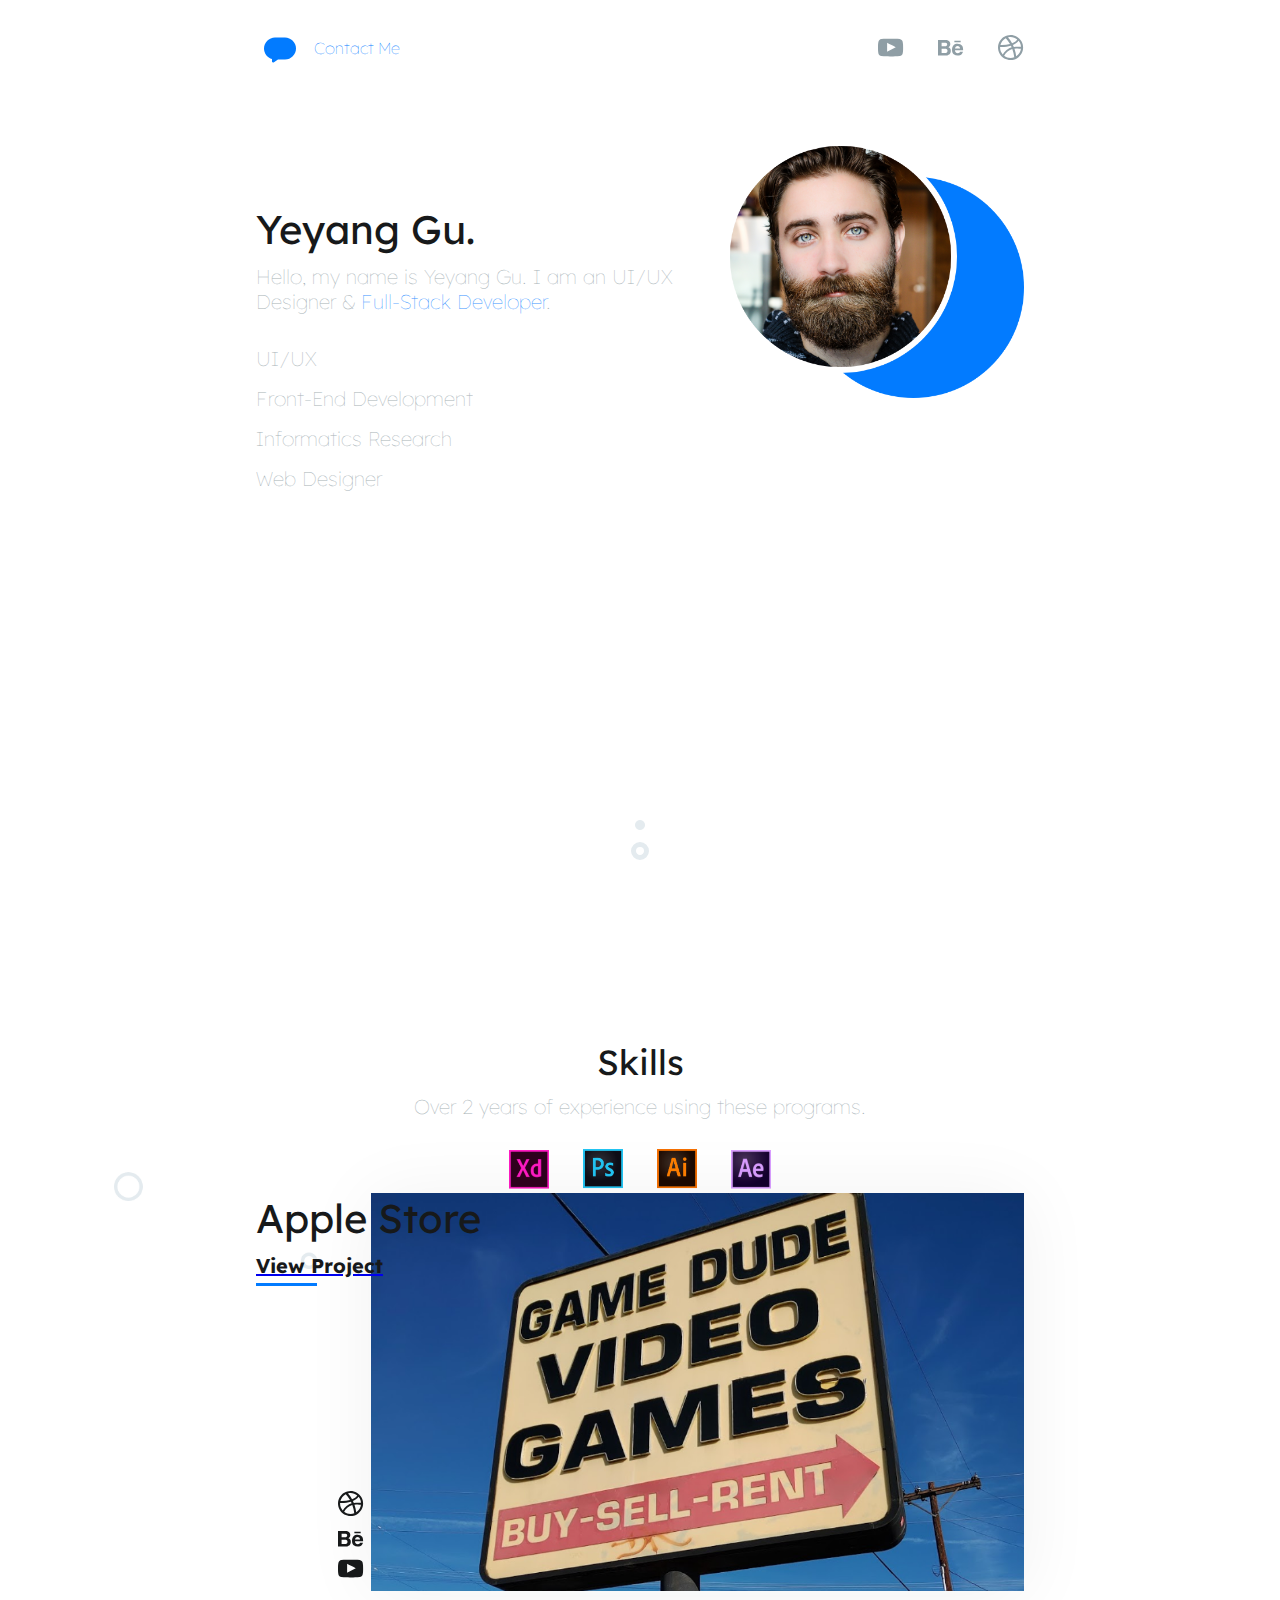
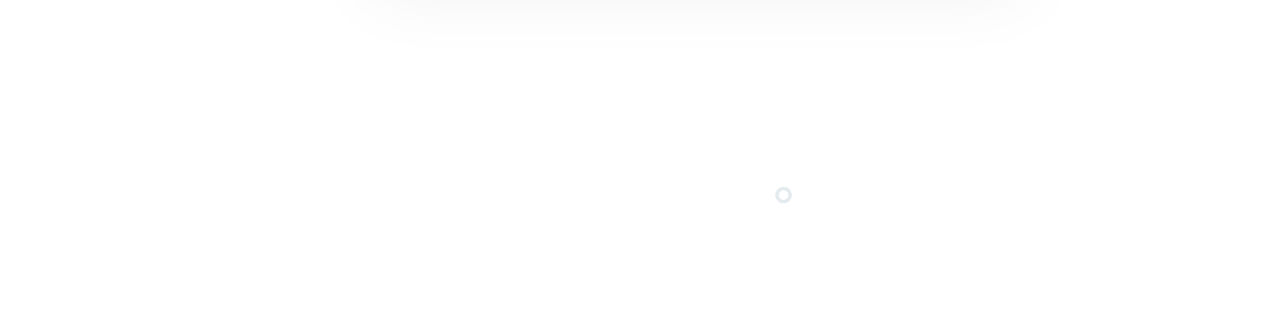
<file: index.html>
<!DOCTYPE html>

<html>
  <!--Head Tag-->  
<head>
    <title>Yeyang Gu Portfolio</title>
    <meta charset="utf-8">
    <meta name="viewport" content="width=device-width, initial-scale=1.0">
    <link rel="stylesheet" type="text/css" href="main.css">
    <link href="https://fonts.googleapis.com/css?family=Lexend+Deca&display=swap" rel="stylesheet">
</head>
<body>
      <!--Nav Bar Grouping-->
    <div class="nav">
        <div class="contactMe">
            <a href="#"><img src="images/Chat_Blue.png" alt="chat logo">Contact Me</a>
        </div>
        <div class="navIcons">
            <a href="#"><img src="images/Youtube_Gray.png" alt="youtube logo"></a>
            <a href="#"><img src="images/Be_Gray.png" alt="behance logo"></a>
            <a href="#"><img src="images/Dribbble_Gray.png" alt="dribble logo"></a>
        </div>
    </div>

    <div class="landing">
        <div class="landingWrapper">
            <div class="landingL">
                <h1>Yeyang Gu.</h1>
                <p>Hello, my name is Yeyang Gu. I am an UI/UX<br> Designer &amp; <span class="blue">Full-Stack Developer</span>.</p>
                <ul>
                    <li><p>UI/UX</p></li>
                    <li><p>Front-End Development</p></li>
                    <li><p>Informatics Research</p></li>
                    <li><p>Web Designer</p></li>
                </ul>
            </div>
            <div class="landingR">
                <img src="images/Face_image.png" alt="Yeyang Gu Pic" width="300px;">
            </div>
        </div>
        <img src="images/Scroll.png" alt="scroll down" class="scroll">
    </div>

    <div class="skills">
        <h2>Skills</h2>
        <p>Over 2 years of experience using these programs.</p>
        <div class="programs">
            <img src="images/Xd.png" alt="Xd icon">
            <img src="images/Ps.png" alt="Ps icon">
            <img src="images/Ai.png" alt="Ai icon">
            <img src="images/Ae.png" alt="Ae icon">
        </div>
    </div>

    <div class="work clearfix">
        <div class="workText">
            <h1>Apple Store</h1>
            <a href="#"><h5>View Project</h5></a>
            <div class="underline"></div>
        </div>
        <ul>
            <li><a href="#"><img src="images/Dribbble_Black.png" alt="dribble icon"></a></li>
            <li><a href="#"><img src="images/Be_Black.png" alt="be icon"></a></li>
            <li><a href="#"><img src="images/Youtube_Black.png" alt="youtube icon"></a></li>
        </ul>
        <img src="images/project-gamedude.png" alt="project image" class="workImg">
    </div>

</body>
</html>
</file>
<file: main.css>
/*-------- Global --------*/
* {
    margin: 0;
    padding: 0;
    border: 0;
    outline: 0;
    font-size: 100%;
    vertical-align: baseline;
    background: transparent;
}

/* For elements to automatically clear its children */
.clearfix::after {
    content: "";
    clear: both;
    display: table;
}

html {
    font-family: 'Lexend Deca', sans-serif;
    font-weight: 100;
}
Body {
    width: 60%;
    margin: auto;
    background-image: url(images/BG.png);
    background-position: top;
    background-size: cover;
    background-repeat: no-repeat;
}
.blue {
    color: #027BFF;
}
h1 {
    font-size: 40px;
    font-weight: 400;
    color: #17191A;
}
h2 {
    font-size: 35px;
    font-weight: 400;
    color: #17191A;
}
h5 {
    font-size: 20px;
    margin-top: 10px;
    color: #17191A;
}
p {
    color: #8F9EA5;
    opacity: 0.8;
    font-weight: 100;
    margin-top: 10px;
    font-size: 20px;
}

/*-------- Nav --------*/
.nav {
    display: flex;
    align-items: center;
    height: 100px;
}
.contactMe, .navIcons {
    flex: 1;
}
.navIcons{
    text-align: right;
}
.navIcons a, .contactMe a, .contactMe img {
    display: inline-block;
    vertical-align: middle;
}
.navIcons a {
    margin-left: 30px;
}
.contactMe a {
    color: #027BFF;
    text-decoration: none;
}
.contactMe img {
    margin-right: 10px;
}


/*-------- Landing --------*/
.landing {
    height: 100vh;
    position: relative;
}
.landingWrapper {
    display: flex;
    justify-content: space-between;
    margin-top: 40px;
}
ul {
    list-style: none;
    margin-top: 30px;
    line-height: 30px;
}
.landingL {
    margin-top: 4em;
}
.scroll {
    position: absolute;
    bottom: 180px;
    left: 0;
    right: 0;
    margin: auto;
}


/*-------- Skills --------*/
.skills{
    text-align: center;
    margin-bottom: 100bm;
}
.skills p {
    margin-bottom: 30px;
}
.skills img {
    width: 40px;
    margin: 0 15px;
}

/*-------- Work 01 --------*/
.work{
    width: 100%;
    position: relative;
    margin-bottom: 20em;
}
.work > .workText {
    position: absolute;
    top: 85;
}
.work > .workText > .underline {
    display: block;
    background-color: #027BFF;
    height: 3px;
    width: 61px;
    margin-top: 5px;
}
.work > .workImg {
    width: 85%;
    float: right;
    -webkit-box-shadow: 0px 3px 70px 0px rgba(23,30,36,0.06);
    -moz-box-shadow: 0px 3px 70px 0px rgba(23,30,36,0.06);
    box-shadow: 0px 3px 70px 0px rgba(23,30,36,0.06);
}
.work ul {
    position: absolute;
    bottom: 0;
    right: 86%;
}



/*-------- Work 02 --------*/




/*-------- Work 01 and 02 --------*/




/*-------- Footer --------*/
</file>
